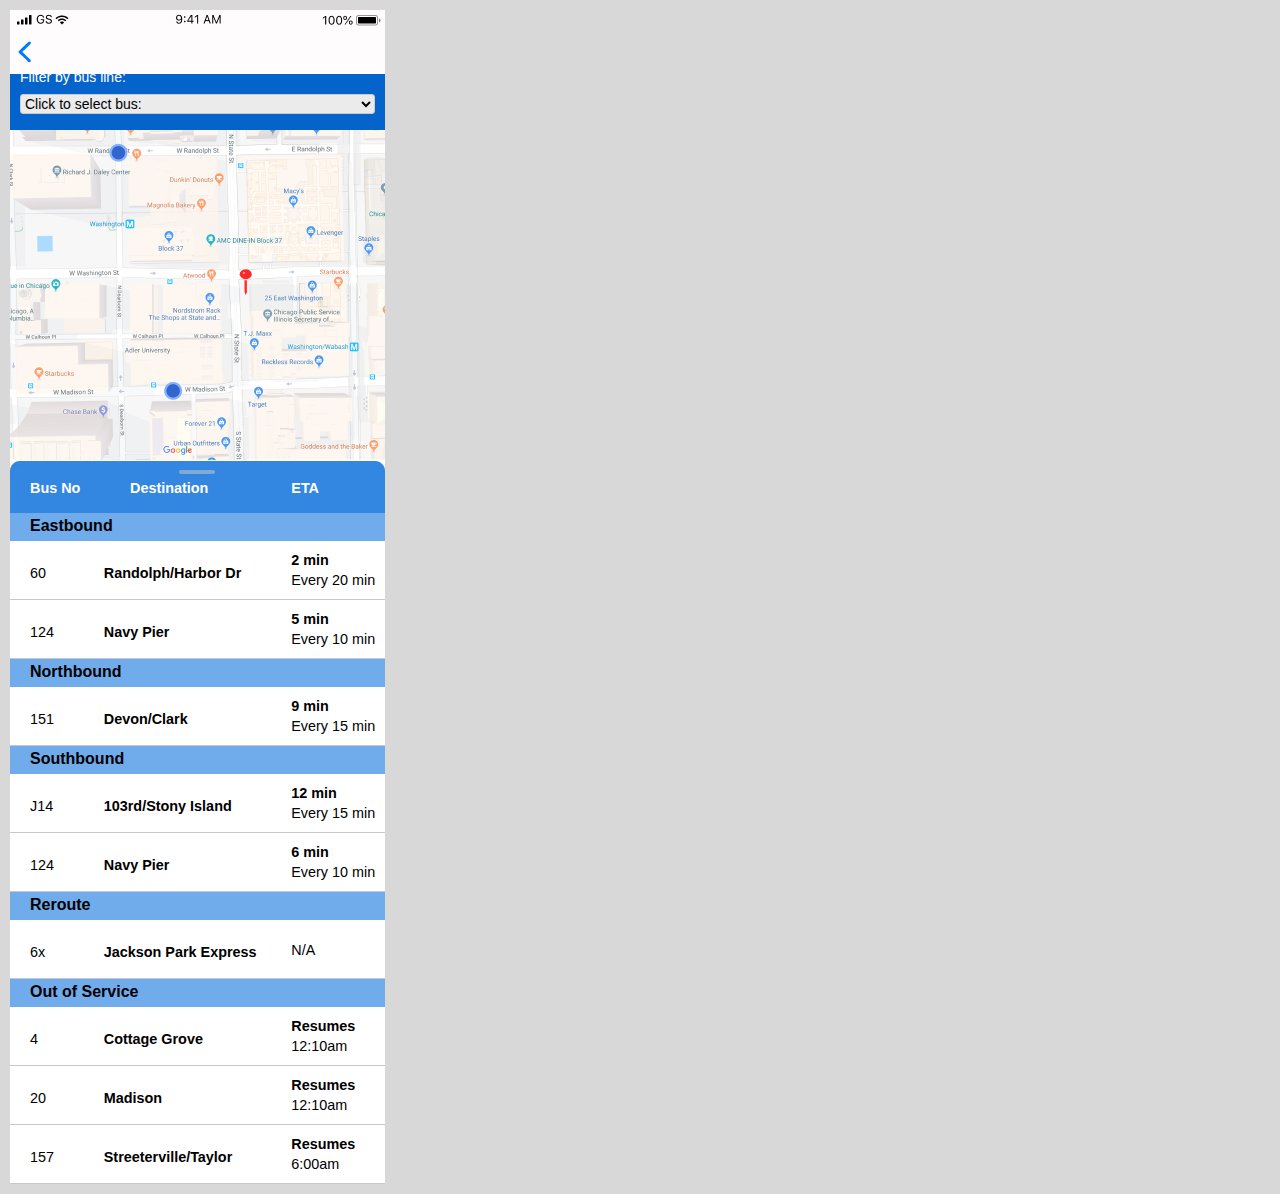
<file: index.html>
<!DOCTYPE html>
<html>
  <head>
    <meta name="viewport" content="width=device-width, initial-scale=1.0">
    <title>BusyBus</title>
    <link rel="stylesheet" href="css/reset.css">
    <link rel="stylesheet" href="css/style.css">
    <link rel="stylesheet" href="https://use.fontawesome.com/releases/v5.7.2/css/all.css" integrity="sha384-fnmOCqbTlWIlj8LyTjo7mOUStjsKC4pOpQbqyi7RrhN7udi9RwhKkMHpvLbHG9Sr" crossorigin="anonymous">
  </head>
  <body>
<!---Nav--->
  <section class="container">
    <nav>
      <div class="status_bar">
        <img src="images/status_bar.jpg" alt="status_bar" style="width:100%;"></img>
      </div>
    </nav>
  </section>
  <header>
    <div class="arrow_left">
      <i class="fas fa-chevron-left"></i>
    </div>
    <h1> Washington / State </h1>
    </div>
  </header>
<!---filter by bus --->
    <section class="filter">
      <h3>Filter by bus line:</h3>
      <select class="custom-select">
        <option value="0">Click to select bus:</option>
        <option value="1">60</option>
        <option value="2">124</option>
        <option value="3">151</option>
        <option value="4">J14</option>
        <option value="5">6x</option>
        <option value="6">4</option>
        <option value="7">20</option>
        <option value="8">157</option>
      </select>
    </section>
<!---picture of map--->
    <section class="map">
      <img src="images/Map.jpg" alt="map"></img>
    </section>
<!---bus info header--->
    <ul class="bus_bar">
      <img src="images/bus_bar.jpg" alt="bus_bar"></img>
      <li class="bus_num">Bus No</li>
      <li class="bus_dest">Destination</li>
      <li class="bus_eta">ETA</li>
    </ul>
<!---eastbound--->
    <section class="bus_list">
      <header class="direction">
        <h2>Eastbound</h2>
      </header>
      <ul class="bus_info">
        <div class="grid">
          <li class="number">60</li>
          <li class="destination">Randolph/Harbor Dr</li>
          <li class="nested">
            <div class="eta">2 min</div>
            <div class="frequency">Every 20 min</div>
          </li>
        </div>
      </ul>
      <ul class="bus_info">
        <div class="grid">
          <li class="number">124</li>
          <li class="destination">Navy Pier</li>
          <li class="nested">
            <div class="eta">5 min</div>
            <div class="frequency">Every 10 min</div>
          </li>
        </div>
      </ul>
 <!---Northbound--->
      <header class="direction">
        <h2>Northbound</h2>
      </header>
      <ul class="bus_info">
        <div class="grid">
          <li class="number">151</li>
          <li class="destination">Devon/Clark</li>
          <li class="nested">
            <div class="eta">9 min</div>
            <div class="frequency">Every 15 min</div>
          </li>
        </div>
      </ul>
 <!---Southbound--->
      <header class="direction">
        <h2>Southbound</h2>
      </header>
      <ul class="bus_info">
        <div class="grid">
          <li class="number">J14</li>
          <li class="destination">103rd/Stony Island</li>
          <li class="nested">
            <div class="eta">12 min</div>
            <div class="frequency">Every 15 min</div>
          </li>
        </div>
      </ul>
      <ul class="bus_info">
        <div class="grid">
          <li class="number">124</li>
          <li class="destination">Navy Pier</li>
          <li class="nested">
            <div class="eta">6 min</div>
            <div class="frequency">Every 10 min</div>
          </li>
        </div>
      </ul>
 <!---Reroute--->
      <header class="direction">
        <h2>Reroute</h2>
      </header>
      <ul class="bus_info">
        <div class="grid">
          <li class="number">6x</li>
          <li class="destination">Jackson Park Express</li>
          <li class="nested">
            <div class="eta_center">N/A</div>
            <div class="frequency"></div>
          </li>
        </div>
      </ul>
 <!---Out of Service--->
      <header class="direction">
        <h2>Out of Service</h2>
      </header>
      <ul class="bus_info">
        <div class="grid">
          <li class="number">4</li>
          <li class="destination">Cottage Grove</li>
          <li class="nested">
            <div class="eta">Resumes</div>
            <div class="frequency">12:10am</div>
          </li>
        </div>
      </ul>
      <ul class="bus_info">
        <div class="grid">
          <li class="number">20</li>
          <li class="destination">Madison</li>
          <li class="nested">
            <div class="eta">Resumes</div>
            <div class="frequency">12:10am</div>
          </li>
        </div>
      </ul>
      <ul class="bus_info">
        <div class="grid">
          <li class="number">157</li>
          <li class="destination">Streeterville/Taylor</li>
          <li class="nested">
            <div class="eta">Resumes</div>
            <div class="frequency">6:00am</div>
          </li>
        </div>
      </ul>
    </section>
  </body>
</html>
</file>
<file: css/style.css>
*, *:before, *:after {
  box-sizing: border-box;
}

img {
  display: block;
  width: 375px;
  margin: 0 auto;
  position: left;
  background-color: white;
}

body {
  background-color: #d8d8d8;
  box-sizing: border-box;
  font-family: -apple-system, BlinkMacSystemFont, Arial, sans-serif;
  font-size: 16px;
  width: 375px;
  display: inline-block;
  margin: 10px;
}

nav {
  background-color: #FFFFFF;
  box-sizing: border-box;
  font-family: sans-serif;
}

header {
  background-color: #ffffff;
  padding-top: 2px;
}

h1 {
  display: inline-block;
  padding-left: 99px;
  padding-bottom: 10px;
  font-weight: 400;
  font-size: 1em;
  text-transform: capitalize;
  text-align: center;
  color: #000000;
}

h2 {
  font-weight: 550;
  font-size: 16px;
  padding-left: 20px;
}

h3 {
  font-size: 14px;
  font-weight: lighter;
  color: #ffffff;
  padding-top: 10px;
  padding-left: 10px;
}


.container {
  box-sizing: border-box;
  width: 375px;
  margin: 0 auto;
  background-color: white;
}

.status_bar {
  position: absolute;
}

.arrow_left {
  display: inline-block;
  font-size: 1.3em;
  color: #0464CB;
  padding-top: 35px;
  padding-left: 7px;
}

.filter {
  display: block;
  height: 70px;
  width: 375px;
  background-color: #0464CB;
}

.custom-select {
  border: 1px solid #ccc;
  font-size: 14px;
  width: 355px;
  border-radius: 3px;
  overflow: hidden;
  background: #ebebec;
  margin-left: 10px;
  margin-top: 10px;
}

.custom-select select{
  padding: 5px 8px;
  width: 100%;
  border: none;
  box-shadow: none;
  background: transparent;
  background-image: none;
  -webkit-appearance: none;
}

.custom-select select: focus {
  outline: none;
}

.custom-selected:before {
  position: relative;
  content: "";
  right: 10px;
  top: 8px;
  width: 0;
  height: 0;
  border-left: 20px solid transparent;
  border-right: 10px solid transparent;
  border-top: 10px solid #f00;
}

.select-selected:after {
  position: relative;
  content: "";
  top: 14px;
  right: 200px;
  width: 0;
  height: 0;
  border: 6px solid transparent;
  border-color: 20px #000 solid;
}

.direction {
  background-color: #70ABEB;
  height: 28px;
  padding-top: 5px;
}

.centered {
  text-align: center;
  font-size: 1.1em;
  margin-top: -27px;
}


.bus_bar {
  position: relative;
  text-align: center;
  color: white;
  font-size: 0.9em;
  font-weight: bold;
}

.bus_num {
  position: absolute;
  bottom: 18px;
  left: 20px;
}

.bus_eta {
  position: absolute;
  bottom: 18px;
  right: 66px;
}

.bus_dest {
  position: absolute;
  bottom: 18px;
  left: 120px;
}

.bus_info {
  display: block;
  height: 59px;
  background-color: white;
  border-bottom: .25px solid #C8C7CC;
}

.grid {
  display: grid;
  grid-template-columns: 1fr 2fr 1fr;
}

.nested {
  display: grid;
  padding-top: 8px;
}

.number {
  text-align: left;
  font-size: 0.9em;
  font-weight: lighter;
  margin-left: 20px;
  width: 20%;
  float: left;
  margin-top: 25px;
}

.destination {
  text-align: left;
  font-size: 0.9em;
  font-weight: 550;
  width: 100%;
  margin-top: 25px;
}

.eta {
  text-align: left;
  font-size: 0.9em;
  font-weight: 550;
  padding-top: 4px;
}

.frequency {
  font-size: 0.9em;
  font-weight: lighter;
  text-align: left;
  padding-top: 6px;
}

.eta_center {
  font-size: 0.9em;
  font-weight: lighter;
  margin-left: 0px;
  width: 40%;
  padding-top: 15px;
  text-align: left;
}
</file>
